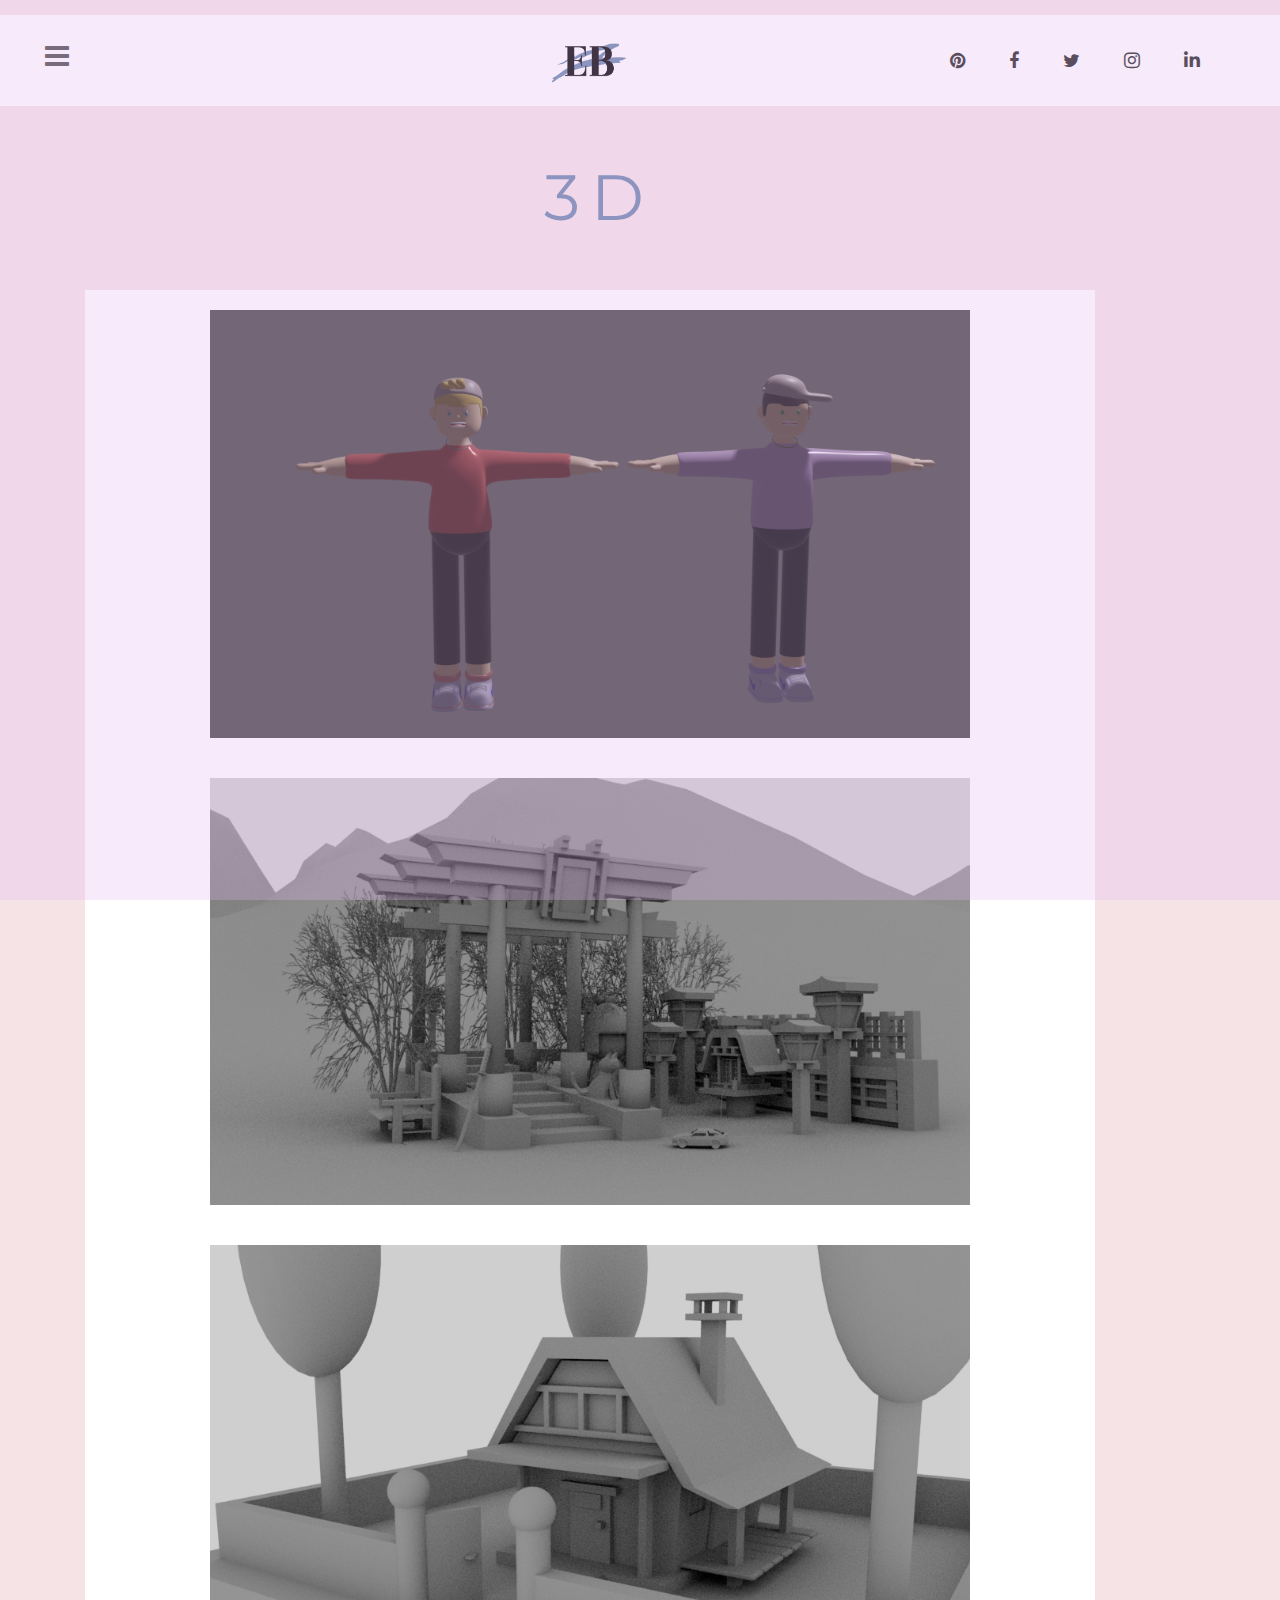
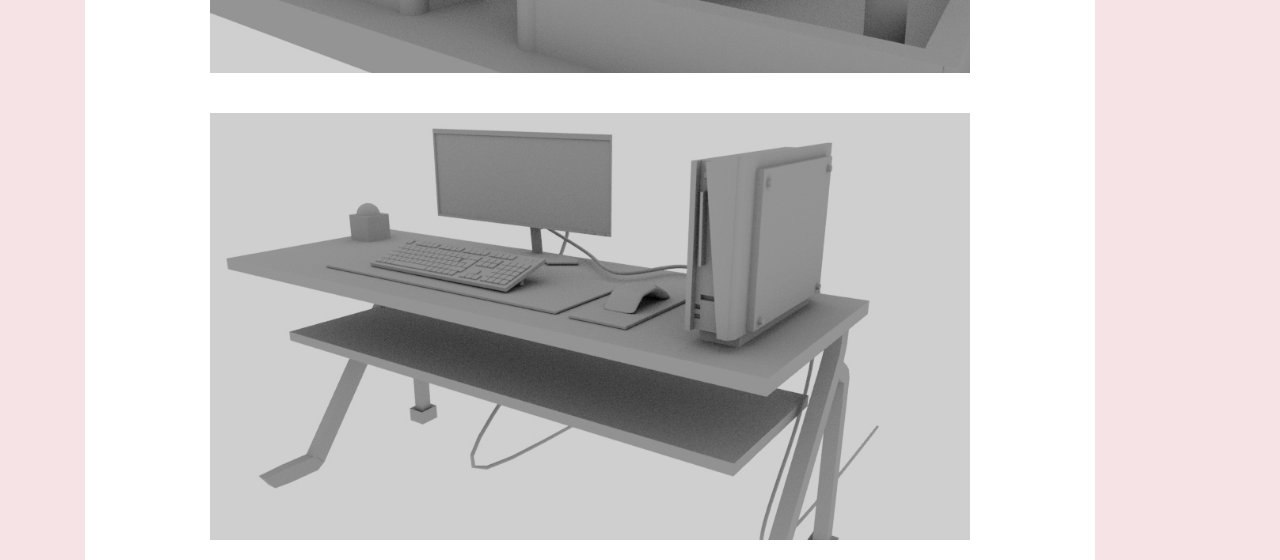
<file: 3D.html>
<!DOCTYPE html>
<html lang="zxx">
<head>
	<title>3D</title>
	<meta charset="UTF-8">
	<meta name="description" content="Elise Batoufflet Portfolio">
	<meta name="keywords" content="Portfolio">
	<meta name="viewport" content="width=device-width, initial-scale=1.0">
	
	<!-- Favicon -->
	<link href="img/logojpg.ico" rel="shortcut icon"/>

	<!-- Google font -->
	<link href="https://fonts.googleapis.com/css?family=Open+Sans:300,300i,400,400i,600,600i,700,700i&display=swap" rel="stylesheet">
	<link href="https://fonts.googleapis.com/css?family=Playfair+Display:400,900&display=swap" rel="stylesheet">
    <link rel="preconnect" href="https://fonts.googleapis.com">
    <link rel="preconnect" href="https://fonts.gstatic.com" crossorigin>
    <link href="https://fonts.googleapis.com/css2?family=Cookie&family=Montserrat:wght@300&family=Rozha+One&display=swap" rel="stylesheet">
	<link rel="stylesheet" href="https://cdnjs.cloudflare.com/ajax/libs/font-awesome/6.0.0/css/all.min.css" integrity="sha512-9usAa10IRO0HhonpyAIVpjrylPvoDwiPUiKdWk5t3PyolY1cOd4DSE0Ga+ri4AuTroPR5aQvXU9xC6qOPnzFeg==" crossorigin="anonymous" referrerpolicy="no-referrer" />
	<link rel="preconnect" href="https://fonts.googleapis.com">
	<link rel="preconnect" href="https://fonts.gstatic.com" crossorigin>
	<link href="https://fonts.googleapis.com/css2?family=Bellota:wght@300&family=Cookie&family=Epilogue:wght@300;400&family=Lancelot&family=Montserrat:wght@300&family=Quicksand:wght@300;400;500;600&family=Raleway:wght@100;200&family=Rozha+One&family=Tenor+Sans&display=swap" rel="stylesheet">
	<!-- Stylesheets -->
	<link rel="stylesheet" href="css/bootstrap.min.css"/>
	<link rel="stylesheet" href="css/font-awesome.min.css"/>
	<link rel="stylesheet" href="css/magnific-popup.css"/>
	<link rel="stylesheet" href="css/owl.carousel.min.css"/>

	<!-- Main Stylesheets -->
	<link rel="stylesheet" href="css/style.css"/>


	<!--[if lt IE 9]>
		<script src="https://oss.maxcdn.com/html5shiv/3.7.2/html5shiv.min.js"></script>
		<script src="https://oss.maxcdn.com/respond/1.4.2/respond.min.js"></script>
	<![endif]-->

</head>
<body>
	<!-- Page Preloder -->
	<div id="preloder">
		<div class="loader"></div>
	</div>

	<!-- Main section start -->
	<div class="main-site-warp">
		<div class="site-menu-warp">
			<div class="close-menu">x</div>
			<!-- Main menu -->
			<ul class="site-menu">
				<li><a href="index.html">Home</a></li>
				<li><a href="about.html">Qui suis-je?</a></li>
				<li><a href="contact.html">Contact</a></li>
                <li><a href="Photos.html">Photos</a></li>
                <li><a href="Homegraphisme.html">Graphisme</a></li>
                <li><a href="dessins.html">Dessins</a></li>
                <li><a href="sites.html">Sites web</a></li>
                <li><a href="3D.html">3D</a></li>
				<div class="menu-social">
					<a href="https://www.pinterest.com/Elxiseeee/"><i class="fa fa-pinterest"></i></a>
					<a href="https://m.facebook.com/elise.batoufflet.7"><i class="fa fa-facebook"></i></a>
					<a href=""><i class="fa fa-twitter"></i></a>
					<a href="https://www.instagram.com/elisearttt/?hl=fr-ca"><i class="fa-brands fa-instagram"></i></i></a>
					<a href="https://www.linkedin.com/in/elise-batoufflet-206323213/?originalSubdomain=fr"><i class="fa-brands fa-linkedin-in"></i></a>	
				</div>
				
			</ul>
			<div class="menu-social">
				
			</div>
		</div>
		<header class="header-section">
			<div class="nav-switch">
				<i class="fa fa-bars"></i>
			</div>
			<div class="header-social">
                <img src="img/ebleupng.png" id="logo">
				<a href="https://www.pinterest.com/Elxiseeee/"><i class="fa fa-pinterest"></i></a>
				<a href="https://m.facebook.com/elise.batoufflet.7"><i class="fa fa-facebook"></i></a>
				<a href=""><i class="fa fa-twitter"></i></a>
				<a href="https://www.instagram.com/elisearttt/?hl=fr-ca"><i class="fa-brands fa-instagram"></i></i></a>
				<a href="https://www.linkedin.com/in/elise-batoufflet-206323213/?originalSubdomain=fr"><i class="fa-brands fa-linkedin-in"></i></a>
			</div>
		</header>
		
				<div class="container">
                    <div class="header2">
                      <h1>3D</h1>
                      <i class="fa-solid fa-house"></i>
                    </div>
                    <div class="gallery">
                      <img src="img/3d/Batoufflet-Elise-Blender_personnages.png" alt="beach-bungalow-caribbean" class="images3d">
                      <img src="img/3d/japon.jpg" alt="action-beach-fun-leisure" class="images3d">
                      <img src="img/3d/maison.jpg" alt="sea-blue-endless-wild-nature" class="images3d">
                      <img src="img/3d/pc_maya.jpg" alt="beach-blue-motion-nature" class="images3d">
                   
                    </div>
                  </div>
				
			
			<!-- Page end -->
		</div>
		
	<!-- Main section end -->
	
	<!--====== Javascripts & Jquery ======-->
	<script src="js/jquery-3.2.1.min.js"></script>
	<script src="js/bootstrap.min.js"></script>
	<script src="js/owl.carousel.min.js"></script>
	<script src="js/jquery.nicescroll.min.js"></script>
	<script src="js/circle-progress.min.js"></script>
	<script src="js/jquery.magnific-popup.min.js"></script>
	<script src="js/main.js"></script>

	</body>
</html>
</file>
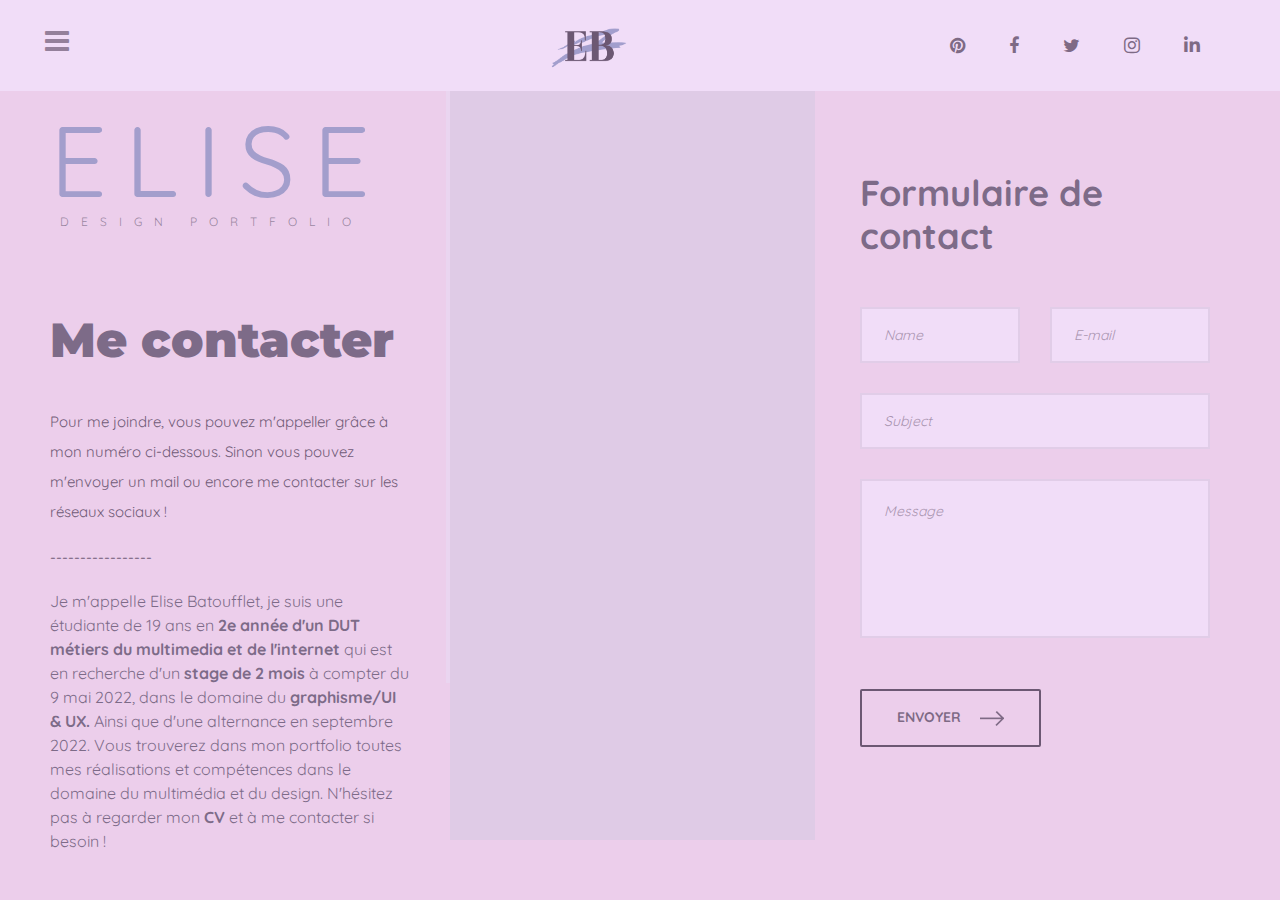
<file: contact.html>
<!DOCTYPE html>
<html lang="zxx">
<head>
	<title>Contact</title>
	<meta charset="UTF-8">
	<meta name="description" content="Elise Batoufflet Portfolio">
	<meta name="keywords" content="Portfolio">
	<meta name="viewport" content="width=device-width, initial-scale=1.0">
	
	<!-- Favicon -->
	<link href="img/logojpg.ico" rel="shortcut icon"/>

	<!-- Google font -->
	<link href="https://fonts.googleapis.com/css?family=Open+Sans:300,300i,400,400i,600,600i,700,700i&display=swap" rel="stylesheet">
	<link href="https://fonts.googleapis.com/css?family=Playfair+Display:400,900&display=swap" rel="stylesheet">
	<link rel="preconnect" href="https://fonts.gstatic.com" crossorigin>
    <link href="https://fonts.googleapis.com/css2?family=Cookie&family=Montserrat:wght@300&display=swap" rel="stylesheet">
	<link rel="preconnect" href="https://fonts.googleapis.com">
	<link rel="preconnect" href="https://fonts.gstatic.com" crossorigin>
	<link href="https://fonts.googleapis.com/css2?family=Cookie&family=Montserrat:wght@300&family=Rozha+One&display=swap" rel="stylesheet">
	<link rel="stylesheet" href="https://cdnjs.cloudflare.com/ajax/libs/font-awesome/6.0.0/css/all.min.css" integrity="sha512-9usAa10IRO0HhonpyAIVpjrylPvoDwiPUiKdWk5t3PyolY1cOd4DSE0Ga+ri4AuTroPR5aQvXU9xC6qOPnzFeg==" crossorigin="anonymous" referrerpolicy="no-referrer" />
	<link rel="preconnect" href="https://fonts.googleapis.com">
	<link rel="preconnect" href="https://fonts.gstatic.com" crossorigin>
	<link href="https://fonts.googleapis.com/css2?family=Bellota:wght@300&family=Cookie&family=Epilogue:wght@300;400&family=Lancelot&family=Montserrat:wght@300&family=Quicksand:wght@300;400;500;600&family=Raleway:wght@100;200&family=Rozha+One&family=Tenor+Sans&display=swap" rel="stylesheet">
	<!-- Stylesheets -->
	<link rel="stylesheet" href="css/bootstrap.min.css"/>
	<link rel="stylesheet" href="css/font-awesome.min.css"/>
	<link rel="stylesheet" href="css/magnific-popup.css"/>
	<link rel="stylesheet" href="css/owl.carousel.min.css"/>

	<!-- Main Stylesheets -->
	<link rel="stylesheet" href="css/style.css"/>


	<!--[if lt IE 9]>
		<script src="https://oss.maxcdn.com/html5shiv/3.7.2/html5shiv.min.js"></script>
		<script src="https://oss.maxcdn.com/respond/1.4.2/respond.min.js"></script>
	<![endif]-->

</head>
<body>
	<!-- Page Preloder -->
	<div id="preloder">
		<div class="loader"></div>
	</div>

	<!-- Main section start -->
	<div class="main-site-warp">
		<div class="site-menu-warp">
			<div class="close-menu">x</div>
			<!-- Main menu -->
			<ul class="site-menu">
				<li><a href="index.html" class="active">Home</a></li>
				<li><a href="about.html">Qui suis-je?</a></li>
				<li><a href="contact.html">Contact</a></li>
				<li><a href="Photos.html">Photos</a></li>
                <li><a href="Homegraphisme.html">Graphisme</a></li>
                <li><a href="dessins.html">Dessins</a></li>
                <li><a href="sites.html">Sites web</a></li>
                <li><a href="3D.html">3D</a></li>
				<div class="menu-social">
					<a href="https://www.pinterest.com/Elxiseeee/"><i class="fa fa-pinterest"></i></a>
					<a href="https://m.facebook.com/elise.batoufflet.7"><i class="fa fa-facebook"></i></a>
					<a href=""><i class="fa fa-twitter"></i></a>
					<a href="https://www.instagram.com/elisearttt/?hl=fr-ca"><i class="fa-brands fa-instagram"></i></i></a>
					<a href="https://www.linkedin.com/in/elise-batoufflet-206323213/?originalSubdomain=fr"><i class="fa-brands fa-linkedin-in"></i></a>	
				</div>
			</ul>
			<div class="menu-social">
				
			</div>
		</div>
		<header class="header-section">
			<div class="nav-switch">
				<i class="fa fa-bars"></i>
			</div>
			<div class="header-social">
				<img src="img/ebleupng.png" id="logo">
				<a href="https://www.pinterest.com/Elxiseeee/"><i class="fa fa-pinterest"></i></a>
				<a href="https://m.facebook.com/elise.batoufflet.7"><i class="fa fa-facebook"></i></a>
				<a href=""><i class="fa fa-twitter"></i></a>
				<a href="https://www.instagram.com/elisearttt/?hl=fr-ca"><i class="fa-brands fa-instagram"></i></i></a>
				<a href="https://www.linkedin.com/in/elise-batoufflet-206323213/?originalSubdomain=fr"><i class="fa-brands fa-linkedin-in"></i></a>
			</div>
		</header>
		<div class="site-content-warp">
			<!-- Left Side section -->
			<div class="main-sidebar">
				<div class="mb-warp">
					<a href="index.html" class="site-logo">
						<h2>Elise</h2>
						<p>design portfolio</p>
					</a>
					<div class="about-info">
						<h2>Me contacter</h2>
						<p>Pour me joindre, vous pouvez m'appeller grâce à mon numéro ci-dessous. Sinon vous pouvez m'envoyer un mail ou encore me contacter sur les réseaux sociaux !<p>
							<p>-----------------</p>
						</p>Je m'appelle Elise Batoufflet, je suis une étudiante de 19 ans en <b>2e année d'un DUT métiers du multimedia et de l'internet </b> qui est en recherche d'un <b>stage de 2 mois </b>à compter du 9 mai 2022, dans le domaine du <b>graphisme/UI & UX.</b>
							Ainsi que d'une alternance en septembre 2022.
							Vous trouverez dans mon portfolio toutes mes réalisations et compétences dans le domaine du multimédia et du design.
							N'hésitez pas à regarder mon <b>CV </b>et à me contacter si besoin !</p>
					</div>
					<ul class="contact-info">
						<li>île de France, 91 ,FR</li>
						<li>+33 658962786</li>
						<li><a href="mailto:elise.batoufflet@gmail.com">elise.batoufflet@gmail.com</a></li>
					</ul>
					<a href="img/Elise_Batoufflet_EB_CV.pdf" download>Voir mon CV <img src="img/arrow-righ-3.png" alt=""></a>
				</div>
			</div>
			<!-- Left Side section end -->
			<!-- Page start -->
			<div class="page-section contact-page">
				<div class="contact-section">
					<div class="row">
						<div class="col-xl-6">
							<div class="map"><iframe src="https://www.google.com/maps/embed?pb=!1m18!1m12!1m3!1d42191.64252420359!2d2.095397494745807!3d48.62940959188577!2m3!1f0!2f0!3f0!3m2!1i1024!2i768!4f13.1!3m3!1m2!1s0x47e5d4634d9f5ae7%3A0x40b82c3688b4910!2s91640%20Briis-sous-Forges%2C%20France!5e0!3m2!1sfr!2sca!4v1646790104892!5m2!1sfr!2sca" width="600" height="450" style="border:0;" allowfullscreen="" loading="lazy"></iframe></div>
						</div>
						<div class="col-xl-6">
							<div class="contact-text-warp">
								<div class="contact-text">
									<h2>Formulaire de contact</h2>
									<p></p>
								</div>
								<form class="contact-form">
									<div class="row">
										<div class="col-lg-6">
											<input type="text" placeholder="Name">
										</div>
										<div class="col-lg-6">
											<input type="text" placeholder="E-mail">
										</div>
										<div class="col-lg-12">
											<input type="text" placeholder="Subject">
											<textarea placeholder="Message"></textarea>
											<button class="site-btn">Envoyer <img src="img/arrow-righ-3.png" alt=""></button>
										</div>
									</div>
								</form>
							</div>
						</div>
					</div>
				</div>
			</div>
			<!-- Page end -->
		</div>
		
	</div>
	<!-- Main section end -->
	
	<!--====== Javascripts & Jquery ======-->
	<script src="js/jquery-3.2.1.min.js"></script>
	<script src="js/bootstrap.min.js"></script>
	<script src="js/owl.carousel.min.js"></script>
	<script src="js/jquery.nicescroll.min.js"></script>
	<script src="js/circle-progress.min.js"></script>
	<script src="js/jquery.magnific-popup.min.js"></script>
	<script src="js/main.js"></script>

	</body>
</html>
</file>
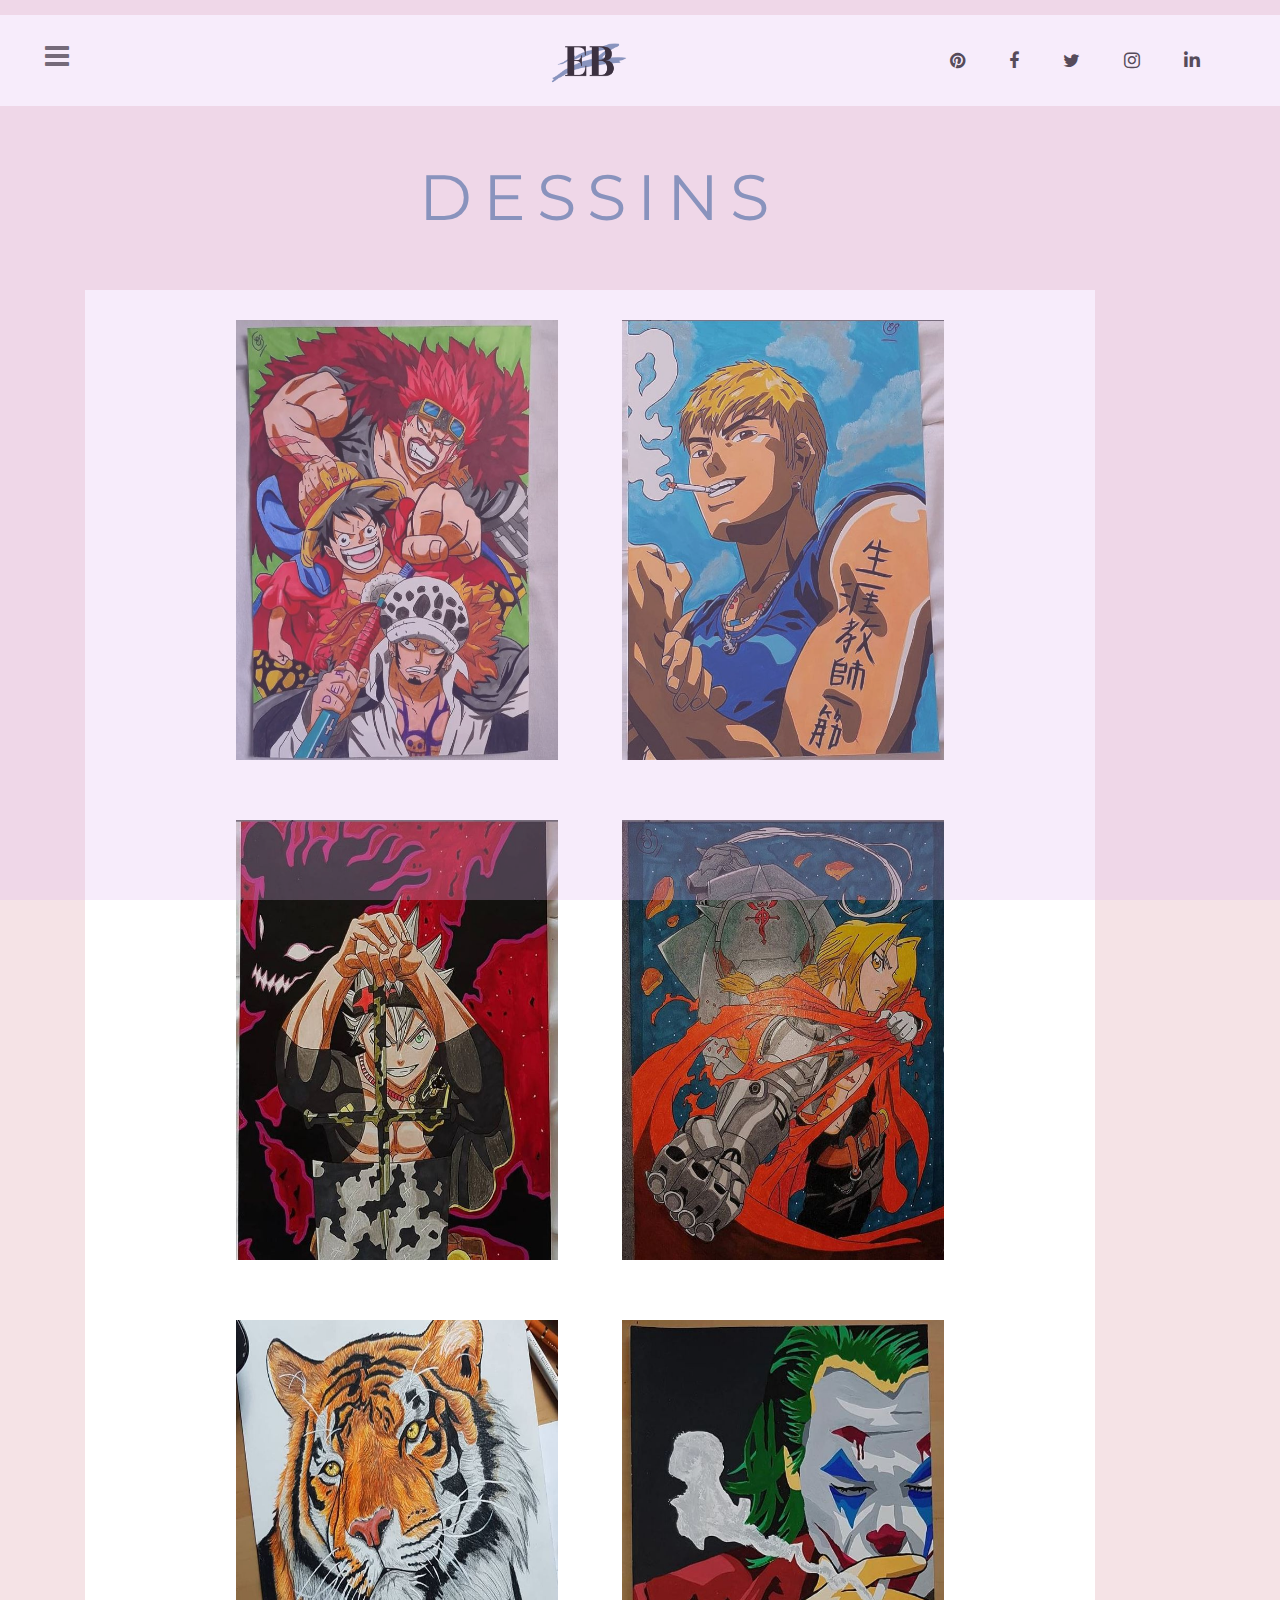
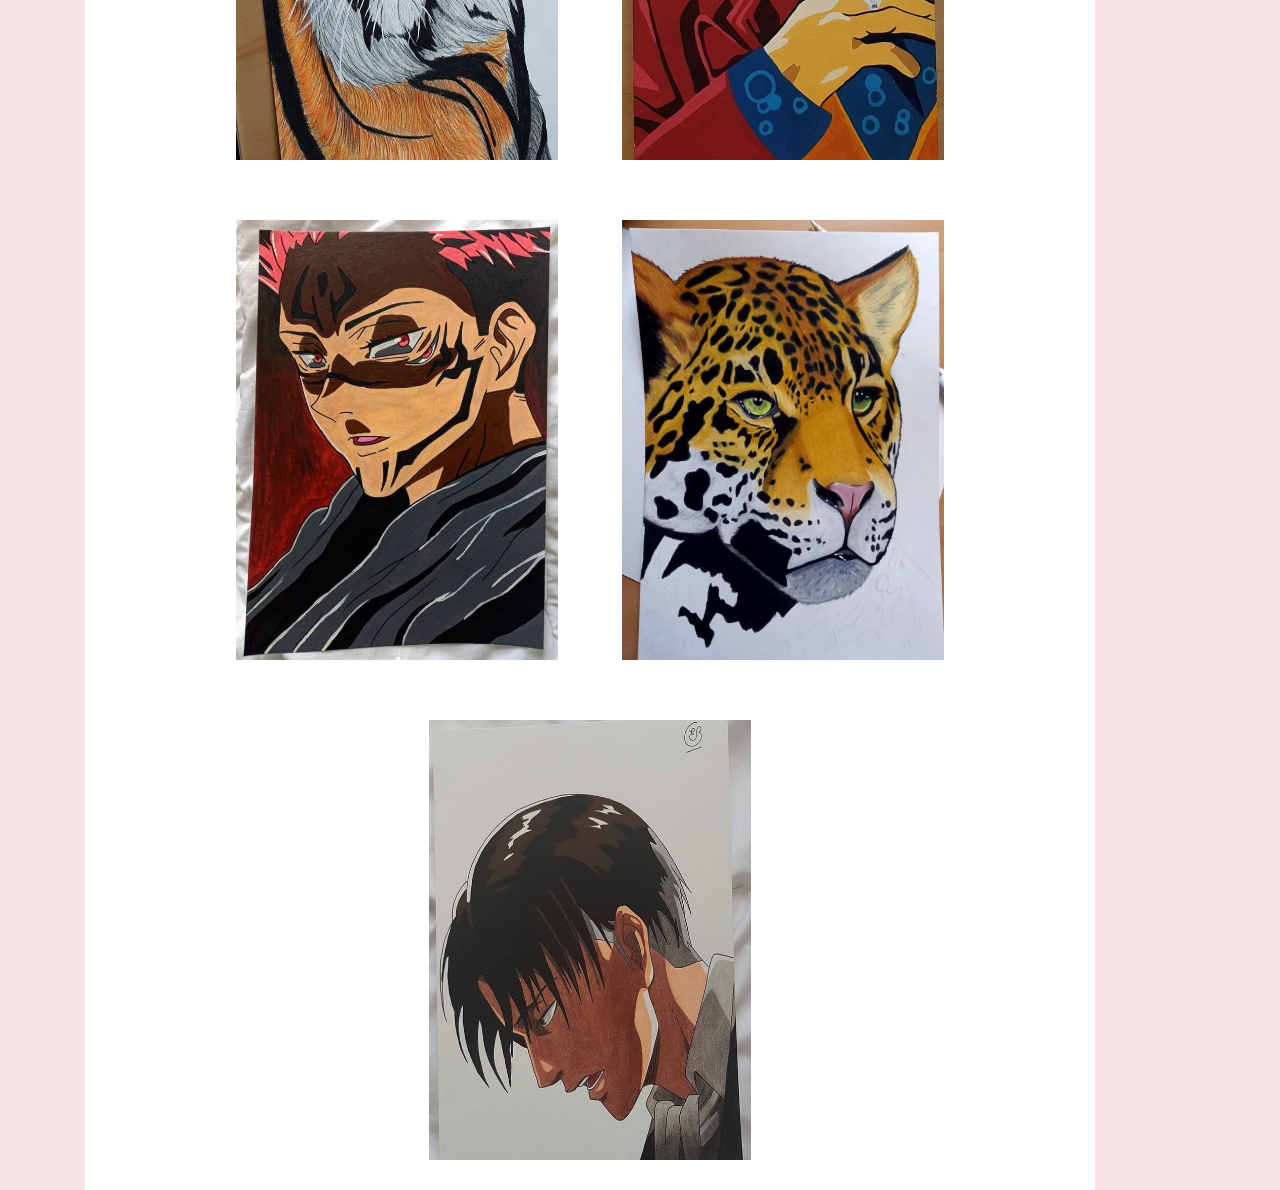
<file: dessins.html>
<!DOCTYPE html>
<html lang="zxx">
<head>
	<title>Mes dessins</title>
	<meta charset="UTF-8">
	<meta name="description" content="Elise Batoufflet Portfolio">
	<meta name="keywords" content="Portfolio">
	<meta name="viewport" content="width=device-width, initial-scale=1.0">
	
	<!-- Favicon -->
	<link href="img/logojpg.ico" rel="shortcut icon"/>

	<!-- Google font -->
	<link href="https://fonts.googleapis.com/css?family=Open+Sans:300,300i,400,400i,600,600i,700,700i&display=swap" rel="stylesheet">
	<link href="https://fonts.googleapis.com/css?family=Playfair+Display:400,900&display=swap" rel="stylesheet">
    <link rel="preconnect" href="https://fonts.googleapis.com">
    <link rel="preconnect" href="https://fonts.gstatic.com" crossorigin>
    <link href="https://fonts.googleapis.com/css2?family=Cookie&display=swap" rel="stylesheet">
    <link rel="preconnect" href="https://fonts.googleapis.com">
    <link rel="preconnect" href="https://fonts.gstatic.com" crossorigin>
    <link href="https://fonts.googleapis.com/css2?family=Cookie&family=Montserrat:wght@300&family=Rozha+One&display=swap" rel="stylesheet">
	<link rel="stylesheet" href="https://cdnjs.cloudflare.com/ajax/libs/font-awesome/6.0.0/css/all.min.css" integrity="sha512-9usAa10IRO0HhonpyAIVpjrylPvoDwiPUiKdWk5t3PyolY1cOd4DSE0Ga+ri4AuTroPR5aQvXU9xC6qOPnzFeg==" crossorigin="anonymous" referrerpolicy="no-referrer" />
	<link rel="preconnect" href="https://fonts.googleapis.com">
	<link rel="preconnect" href="https://fonts.gstatic.com" crossorigin>
	<link href="https://fonts.googleapis.com/css2?family=Bellota:wght@300&family=Cookie&family=Epilogue:wght@300;400&family=Lancelot&family=Montserrat:wght@300&family=Quicksand:wght@300;400;500;600&family=Raleway:wght@100;200&family=Rozha+One&family=Tenor+Sans&display=swap" rel="stylesheet">
	<!-- Stylesheets -->
	<link rel="stylesheet" href="css/bootstrap.min.css"/>
	<link rel="stylesheet" href="css/font-awesome.min.css"/>
	<link rel="stylesheet" href="css/magnific-popup.css"/>
	<link rel="stylesheet" href="css/owl.carousel.min.css"/>

	<!-- Main Stylesheets -->
	<link rel="stylesheet" href="css/style.css"/>


	<!--[if lt IE 9]>
		<script src="https://oss.maxcdn.com/html5shiv/3.7.2/html5shiv.min.js"></script>
		<script src="https://oss.maxcdn.com/respond/1.4.2/respond.min.js"></script>
	<![endif]-->

</head>
<body>
	<!-- Page Preloder -->
	<div id="preloder">
		<div class="loader"></div>
	</div>

	<!-- Main section start -->
	<div class="main-site-warp">
		<div class="site-menu-warp">
			<div class="close-menu">x</div>
			<!-- Main menu -->
			<ul class="site-menu">
				<li><a href="index.html">Home</a></li>
				<li><a href="about.html">Qui suis-je?</a></li>
				<li><a href="contact.html">Contact</a></li>
                <li><a href="Photos.html">Photos</a></li>
                <li><a href="Homegraphisme.html">Graphisme</a></li>
                <li><a href="dessins.html">Dessins</a></li>
                <li><a href="sites.html">Sites web</a></li>
                <li><a href="3D.html">3D</a></li>
				<div class="menu-social">
					<a href="https://www.pinterest.com/Elxiseeee/"><i class="fa fa-pinterest"></i></a>
					<a href="https://m.facebook.com/elise.batoufflet.7"><i class="fa fa-facebook"></i></a>
					<a href=""><i class="fa fa-twitter"></i></a>
					<a href="https://www.instagram.com/elisearttt/?hl=fr-ca"><i class="fa-brands fa-instagram"></i></i></a>
					<a href="https://www.linkedin.com/in/elise-batoufflet-206323213/?originalSubdomain=fr"><i class="fa-brands fa-linkedin-in"></i></a>	
				</div>
				
			</ul>
			<div class="menu-social">
				
			</div>
		</div>
		<header class="header-section">
			<div class="nav-switch">
				<i class="fa fa-bars"></i>
			</div>
			<div class="header-social">
                <img src="img/ebleupng.png" id="logo">
				<a href="https://www.pinterest.com/Elxiseeee/"><i class="fa fa-pinterest"></i></a>
				<a href="https://m.facebook.com/elise.batoufflet.7"><i class="fa fa-facebook"></i></a>
				<a href=""><i class="fa fa-twitter"></i></a>
				<a href="https://www.instagram.com/elisearttt/?hl=fr-ca"><i class="fa-brands fa-instagram"></i></i></a>
				<a href="https://www.linkedin.com/in/elise-batoufflet-206323213/?originalSubdomain=fr"><i class="fa-brands fa-linkedin-in"></i></a>
			</div>
		</header>
		
				<div class="container">
                    <div class="header2">
                      <h1 id="h1d">Dessins</h1>
                      <i class="fa-solid fa-house"></i>
                    </div>
                    <div class="gallery">
                      <img src="img/dessins/1.JPG" alt="beach-bungalow-caribbean" class="images">
                      <img src="img/dessins/10.JPG" alt="beach-water-steps-sand" class="images">
                      <img src="img/dessins/11.JPG" alt="action-beach-fun-leisure" class="images">
                      <img src="img/dessins/14.JPG" alt="sea-blue-endless-wild-nature" class="images">
                      <img src="img/dessins/15.JPG" alt="beach-blue-motion-nature" class="images">
                      <img src="img/dessins/18.JPG" alt="dock-on-body-of-water" class="images">
                      <img src="img/dessins/2.JPG" alt="rock-formation-on-sea-during-dawn" class="images">
                      <img src="img/dessins/20.JPG" alt="water-sea-sunset-nature" class="images">
                      <img src="img/dessins/8.JPG" alt="light-sea-dawn-landscape" class="images">
                   
                    </div>
                  </div>
                  
                </div>
                
				
			
			<!-- Page end -->
		</div>
		
	<!-- Main section end -->
	
	<!--====== Javascripts & Jquery ======-->
	<script src="js/jquery-3.2.1.min.js"></script>
	<script src="js/bootstrap.min.js"></script>
	<script src="js/owl.carousel.min.js"></script>
	<script src="js/jquery.nicescroll.min.js"></script>
	<script src="js/circle-progress.min.js"></script>
	<script src="js/jquery.magnific-popup.min.js"></script>
	<script src="js/main.js"></script>

	</body>
</html>
</file>
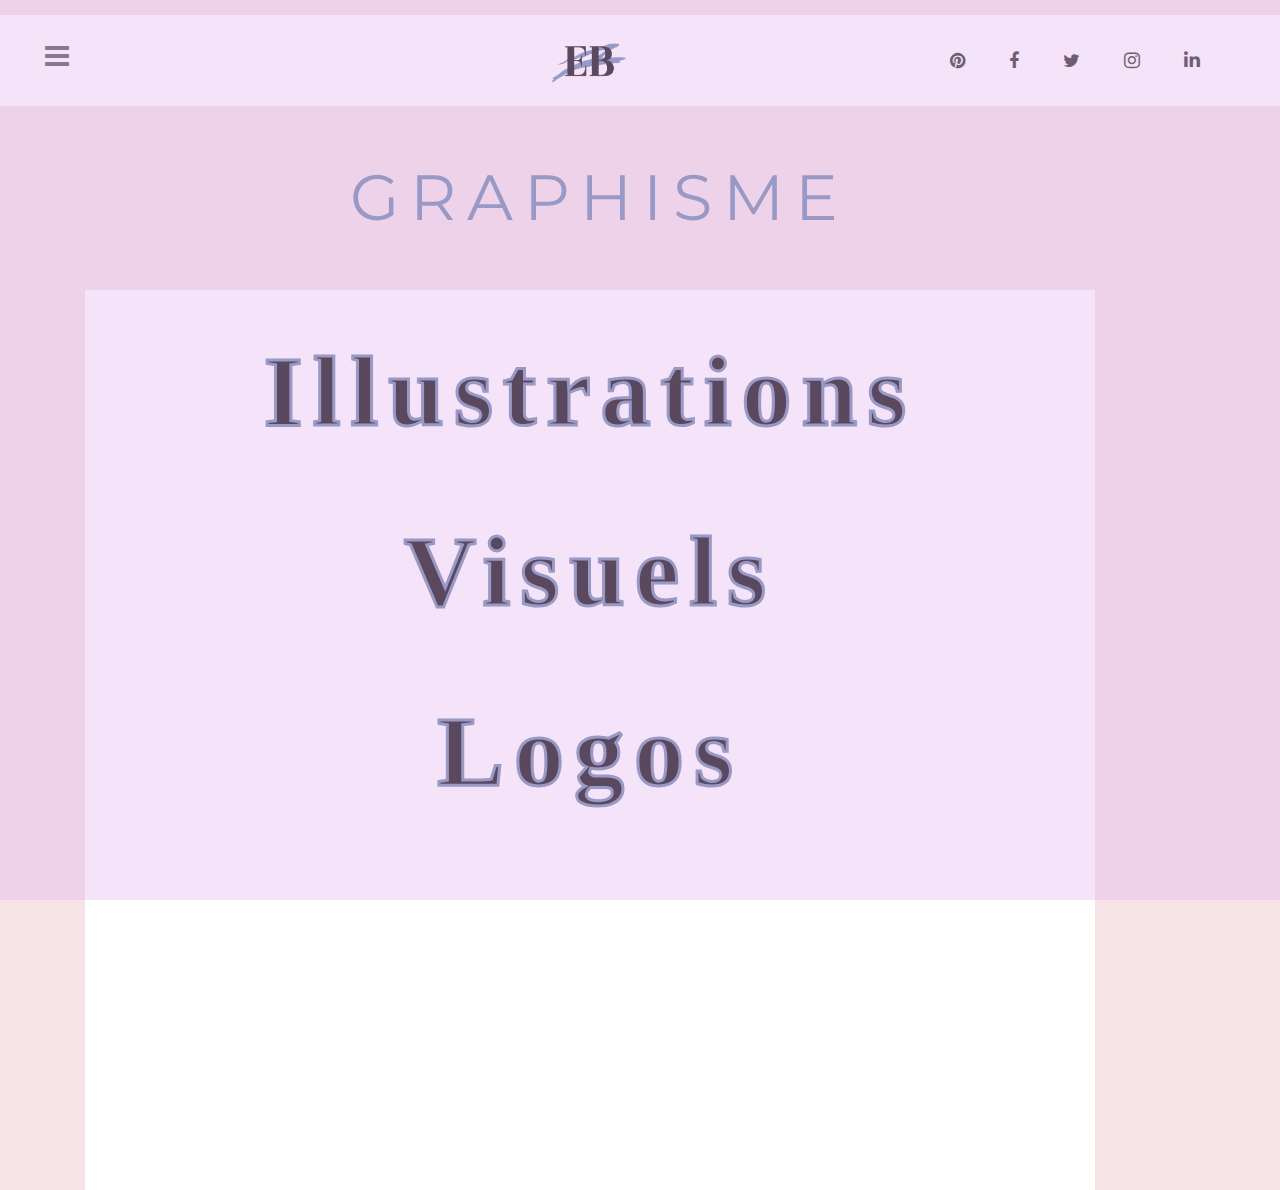
<file: Homegraphisme.html>
<!DOCTYPE html>
<html lang="zxx">
<head>
	<title>Graphisme</title>
	<meta charset="UTF-8">
	<meta name="description" content="Elise Batoufflet Portfolio">
	<meta name="keywords" content="Portfolio">
	<meta name="viewport" content="width=device-width, initial-scale=1.0">
	
	<!-- Favicon -->
	<link href="img/logojpg.ico" rel="shortcut icon"/>

	<!-- Google font -->
	<link href="https://fonts.googleapis.com/css?family=Open+Sans:300,300i,400,400i,600,600i,700,700i&display=swap" rel="stylesheet">
	<link href="https://fonts.googleapis.com/css?family=Playfair+Display:400,900&display=swap" rel="stylesheet">
    <link rel="preconnect" href="https://fonts.googleapis.com">
	<link rel="stylesheet" href="https://cdnjs.cloudflare.com/ajax/libs/font-awesome/6.0.0/css/all.min.css" integrity="sha512-9usAa10IRO0HhonpyAIVpjrylPvoDwiPUiKdWk5t3PyolY1cOd4DSE0Ga+ri4AuTroPR5aQvXU9xC6qOPnzFeg==" crossorigin="anonymous" referrerpolicy="no-referrer" />
	<link rel="preconnect" href="https://fonts.googleapis.com">
	<link rel="preconnect" href="https://fonts.gstatic.com" crossorigin>
	<link href="https://fonts.googleapis.com/css2?family=Bellota:wght@300&family=Cookie&family=Epilogue:wght@300;400&family=Lancelot&family=Montserrat:wght@300&family=Quicksand:wght@300;400;500;600&family=Raleway:wght@100;200&family=Rozha+One&family=Tenor+Sans&display=swap" rel="stylesheet">

	<!-- Stylesheets -->
	<link rel="stylesheet" href="css/bootstrap.min.css"/>
	<link rel="stylesheet" href="css/font-awesome.min.css"/>
	<link rel="stylesheet" href="css/magnific-popup.css"/>
	<link rel="stylesheet" href="css/owl.carousel.min.css"/>

	<!-- Main Stylesheets -->
	<link rel="stylesheet" href="css/style.css"/>


	<!--[if lt IE 9]>
		<script src="https://oss.maxcdn.com/html5shiv/3.7.2/html5shiv.min.js"></script>
		<script src="https://oss.maxcdn.com/respond/1.4.2/respond.min.js"></script>
	<![endif]-->

</head>
<body>
	<!-- Page Preloder -->
	<div id="preloder">
		<div class="loader"></div>
	</div>

	<!-- Main section start -->
	<div class="main-site-warp">
		<div class="site-menu-warp">
			<div class="close-menu">x</div>
			<!-- Main menu -->
			<ul class="site-menu">
				<li><a href="index.html">Home</a></li>
				<li><a href="about.html">Qui suis-je?</a></li>
				<li><a href="contact.html">Contact</a></li>
                <li><a href="Photos.html">Photos</a></li>
                <li><a href="Homegraphisme.html">Graphisme</a></li>
                <li><a href="dessins.html">Dessins</a></li>
                <li><a href="sites.html">Sites web</a></li>
                <li><a href="3D.html">3D</a></li>
				<div class="menu-social">
					<a href="https://www.pinterest.com/Elxiseeee/"><i class="fa fa-pinterest"></i></a>
					<a href="https://m.facebook.com/elise.batoufflet.7"><i class="fa fa-facebook"></i></a>
					<a href=""><i class="fa fa-twitter"></i></a>
					<a href="https://www.instagram.com/elisearttt/?hl=fr-ca"><i class="fa-brands fa-instagram"></i></i></a>
					<a href="https://www.linkedin.com/in/elise-batoufflet-206323213/?originalSubdomain=fr"><i class="fa-brands fa-linkedin-in"></i></a>	
				</div>
				
			</ul>
			<div class="menu-social">
				
			</div>
		</div>
		<header class="header-section">
			<div class="nav-switch">
				<i class="fa fa-bars"></i>
			</div>
			<div class="header-social">
                <img src="img/ebleupng.png" id="logo">
				<a href="https://www.pinterest.com/Elxiseeee/"><i class="fa fa-pinterest"></i></a>
				<a href="https://m.facebook.com/elise.batoufflet.7"><i class="fa fa-facebook"></i></a>
				<a href=""><i class="fa fa-twitter"></i></a>
				<a href="https://www.instagram.com/elisearttt/?hl=fr-ca"><i class="fa-brands fa-instagram"></i></i></a>
				<a href="https://www.linkedin.com/in/elise-batoufflet-206323213/?originalSubdomain=fr"><i class="fa-brands fa-linkedin-in"></i></a>
			</div>
		</header>
		
				<div class="container">
                    <div class="header2">
                      <h1>Graphisme</h1>
                      
                      <i class="fa-solid fa-house"></i>
                    </div>
                    <div class="gallery">
                        
						
                            <div class="patterns">
                            <svg width="100%" height="100%">
                              <defs>
                                <pattern id="polka-dots" x="0" y="0"                    width="100" height="100"
                                         patternUnits="userSpaceOnUse">
                                  
                                </pattern>  
                                
                                
                              </defs>
                                        
                              <rect x="0" y="0" width="100%" height="100%" fill="url(#polka-dots)"> </rect>
                               
                              
                             
                           <text x="50%" y="15%"  text-anchor="middle">
                            <a href="illustrations.html">
                             Illustrations
                             </a>
                           </text>
                           <text x="50%" y="35%"  text-anchor="middle">
                            <a href="visuels.html">
                             Visuels
                             </a>
                           </text>
                           <text x="50%" y="55%"  text-anchor="middle">
                            <a href="logos.html">
                             Logos
                             </a>
                           </text>
                           </svg>
                          </div>
                           
                          
                
				
			
			<!-- Page end -->
		</div>
		
	<!-- Main section end -->
	
	<!--====== Javascripts & Jquery ======-->
	<script src="js/jquery-3.2.1.min.js"></script>
	<script src="js/bootstrap.min.js"></script>
	<script src="js/owl.carousel.min.js"></script>
	<script src="js/jquery.nicescroll.min.js"></script>
	<script src="js/circle-progress.min.js"></script>
	<script src="js/jquery.magnific-popup.min.js"></script>
	<script src="js/main.js"></script>

	</body>
</html>
</file>
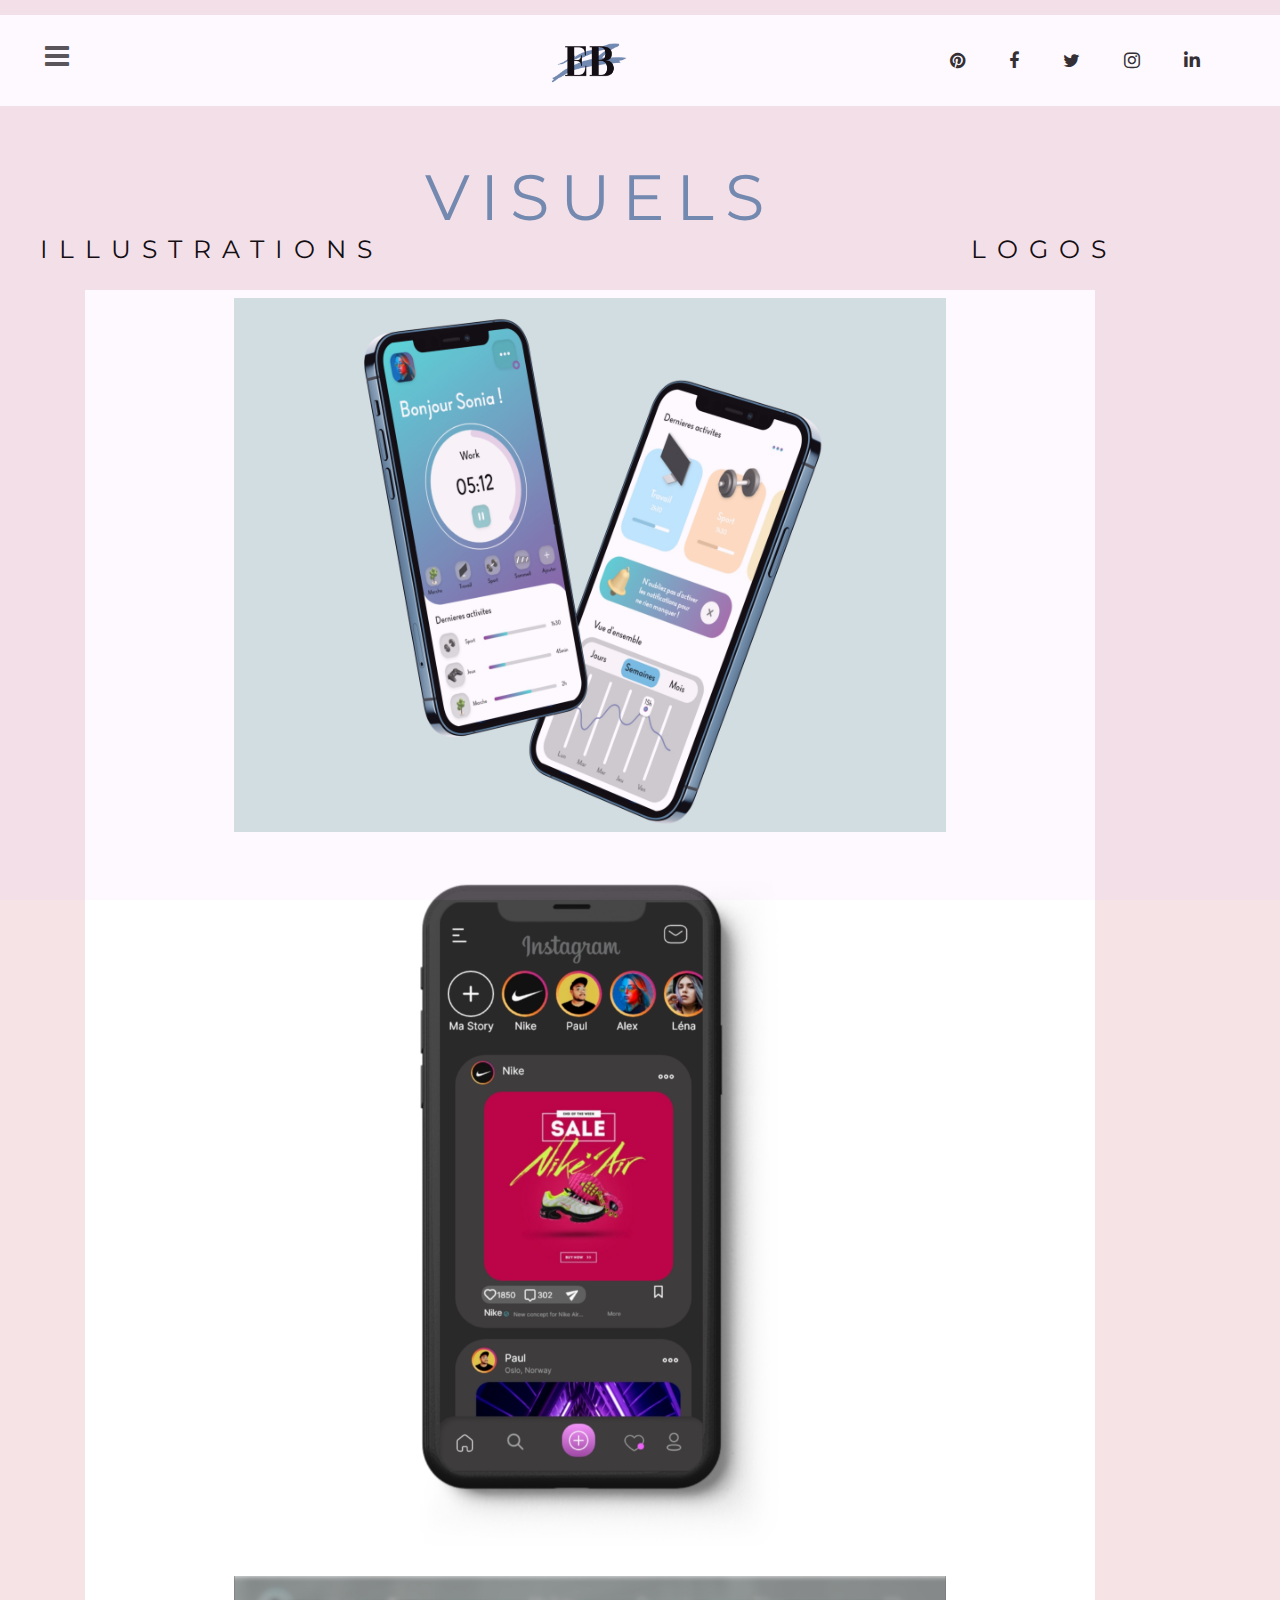
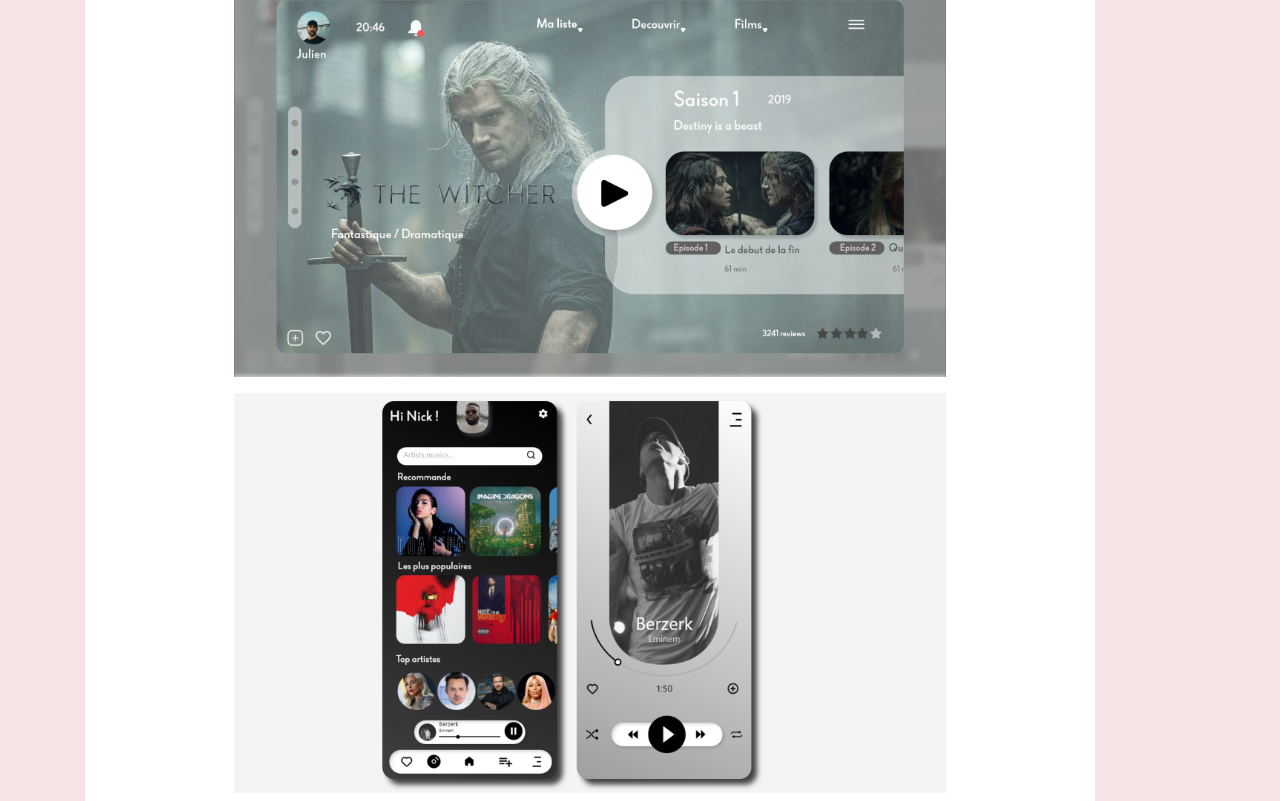
<file: visuels.html>
<!DOCTYPE html>
<html lang="zxx">
<head>
	<title>Visuels</title>
	<meta charset="UTF-8">
	<meta name="description" content="Elise Batoufflet Portfolio">
	<meta name="keywords" content="Portfolio">
	<meta name="viewport" content="width=device-width, initial-scale=1.0">
	
	<!-- Favicon -->
	<link href="img/logojpg.ico" rel="shortcut icon"/>

	<!-- Google font -->
	<link href="https://fonts.googleapis.com/css?family=Open+Sans:300,300i,400,400i,600,600i,700,700i&display=swap" rel="stylesheet">
	<link href="https://fonts.googleapis.com/css?family=Playfair+Display:400,900&display=swap" rel="stylesheet">
    <link rel="preconnect" href="https://fonts.googleapis.com">
	<link rel="stylesheet" href="https://cdnjs.cloudflare.com/ajax/libs/font-awesome/6.0.0/css/all.min.css" integrity="sha512-9usAa10IRO0HhonpyAIVpjrylPvoDwiPUiKdWk5t3PyolY1cOd4DSE0Ga+ri4AuTroPR5aQvXU9xC6qOPnzFeg==" crossorigin="anonymous" referrerpolicy="no-referrer" />
	<link rel="preconnect" href="https://fonts.googleapis.com">
	<link rel="preconnect" href="https://fonts.gstatic.com" crossorigin>
	<link href="https://fonts.googleapis.com/css2?family=Bellota:wght@300&family=Cookie&family=Epilogue:wght@300;400&family=Lancelot&family=Montserrat:wght@300&family=Quicksand:wght@300;400;500;600&family=Raleway:wght@100;200&family=Rozha+One&family=Tenor+Sans&display=swap" rel="stylesheet">

	<!-- Stylesheets -->
	<link rel="stylesheet" href="css/bootstrap.min.css"/>
	<link rel="stylesheet" href="css/font-awesome.min.css"/>
	<link rel="stylesheet" href="css/magnific-popup.css"/>
	<link rel="stylesheet" href="css/owl.carousel.min.css"/>

	<!-- Main Stylesheets -->
	<link rel="stylesheet" href="css/style.css"/>


	<!--[if lt IE 9]>
		<script src="https://oss.maxcdn.com/html5shiv/3.7.2/html5shiv.min.js"></script>
		<script src="https://oss.maxcdn.com/respond/1.4.2/respond.min.js"></script>
	<![endif]-->

</head>
<body>
	<!-- Page Preloder -->
	<div id="preloder">
		<div class="loader"></div>
	</div>

	<!-- Main section start -->
	<div class="main-site-warp">
		<div class="site-menu-warp">
			<div class="close-menu">x</div>
			<!-- Main menu -->
			<ul class="site-menu">
				<li><a href="index.html">Home</a></li>
				<li><a href="about.html">Qui suis-je?</a></li>
				<li><a href="contact.html">Contact</a></li>
                <li><a href="Photos.html">Photos</a></li>
                <li><a href="Homegraphisme.html">Graphisme</a></li>
                <li><a href="dessins.html">Dessins</a></li>
                <li><a href="sites.html">Sites web</a></li>
                <li><a href="3D.html">3D</a></li>
				<div class="menu-social">
					<a href="https://www.pinterest.com/Elxiseeee/"><i class="fa fa-pinterest"></i></a>
					<a href="https://m.facebook.com/elise.batoufflet.7"><i class="fa fa-facebook"></i></a>
					<a href=""><i class="fa fa-twitter"></i></a>
					<a href="https://www.instagram.com/elisearttt/?hl=fr-ca"><i class="fa-brands fa-instagram"></i></i></a>
					<a href="https://www.linkedin.com/in/elise-batoufflet-206323213/?originalSubdomain=fr"><i class="fa-brands fa-linkedin-in"></i></a>	
				</div>
				
			</ul>
			<div class="menu-social">
				
			</div>
		</div>
		<header class="header-section">
			<div class="nav-switch">
				<i class="fa fa-bars"></i>
			</div>
			<div class="header-social">
                <img src="img/ebleupng.png" id="logo">
				<a href="https://www.pinterest.com/Elxiseeee/"><i class="fa fa-pinterest"></i></a>
				<a href="https://m.facebook.com/elise.batoufflet.7"><i class="fa fa-facebook"></i></a>
				<a href=""><i class="fa fa-twitter"></i></a>
				<a href="https://www.instagram.com/elisearttt/?hl=fr-ca"><i class="fa-brands fa-instagram"></i></i></a>
				<a href="https://www.linkedin.com/in/elise-batoufflet-206323213/?originalSubdomain=fr"><i class="fa-brands fa-linkedin-in"></i></a>
			</div>
		</header>
		
				<div class="container">
                    <div class="header2">
                      <h1>Visuels</h1>
                      <a href="illustrations.html">
                      <h1 id="ssh1">Illustrations</h1>
                        </a>
                        <a href="logos.html">
					  <h1 id="ssh2">Logos</h1>
                        </a>
                      
                      <i class="fa-solid fa-house"></i>
                    </div>
                    <div class="gallery">
                        
						<a href="sites.html">
                        <img src="img/Graphisme/activite.jpeg" alt="beach-bungalow-caribbean" class="imagesg">
						</a>
                        <img src="img/Graphisme/insta3.png" alt="beach-bungalow-caribbean" class="imagesg">
                        <img src="img/Graphisme/film22.jpg" alt="beach-bungalow-caribbean" class="imagesg">
                        <img src="img/Graphisme/musicc.png" alt="beach-bungalow-caribbean" class="imagesg">
                        
                     
                   
                    </div>
                  </div>
				
			
			<!-- Page end -->
		</div>
		
	<!-- Main section end -->
	
	<!--====== Javascripts & Jquery ======-->
	<script src="js/jquery-3.2.1.min.js"></script>
	<script src="js/bootstrap.min.js"></script>
	<script src="js/owl.carousel.min.js"></script>
	<script src="js/jquery.nicescroll.min.js"></script>
	<script src="js/circle-progress.min.js"></script>
	<script src="js/jquery.magnific-popup.min.js"></script>
	<script src="js/main.js"></script>

	</body>
</html>
</file>
<file: css/style.css>
html,
body {
	height: 100%;
	font-family: 'Quicksand', cursive;
	-webkit-font-smoothing: antialiased;
	font-smoothing: antialiased;
	background-color: #F5E3E6;
	
}

h1,
h2,
h3,
h4,
h5,
h6 {
	margin: 0;
	
	font-weight: 700;
}
#elise{
	font-family: 'Montserrat', Thin;
	font-weight: 100;
}

h1 {
	font-size: 70px;
}

h2 {
	font-size: 36px;
}
.mb-warp::before {  
	transform: scaleX(0);
	transform-origin: bottom right;
	height: 970px;
  }
  
  .mb-warp:hover::before {
	transform: scaleX(1);
	transform-origin: bottom left;
  }
  
  .mb-warp::before {
	content: " ";
	display: block;
	position: absolute;
	top: 0; right: 0; bottom: 0; left: 0;
	inset: 0 0 0 0;
	z-index: -1;
	transition: transform .3s ease;
  }

h3 {
	font-size: 30px;
}

h4 {
	font-size: 24px;
}

h5 {
	font-family: 'Montserrat', sans-serif;
	font-size: 18px;
	margin-left: 6px;
}

h6 {
	font-size: 16px;
}

p {
	font-size: 15px;
	color: black;
	line-height: 2;
	font-family: 'Quicksand', cursive;
	
}

img {
	max-width: 100%;
}

input:focus,
select:focus,
button:focus,
textarea:focus {
	outline: none;
}

a:hover,
a:focus {
	text-decoration: none;
	outline: none;
}

ul,
ol {
	padding: 0;
	margin: 0;
}

.header-social a:hover{
	background-color: #E2B8F0;
	border-radius: 13px;
}



/*---------------------
Helper CSS
 -----------------------*/

.section-title {
	text-align: center;
}

.section-title h2 {
	font-size: 36px;
}

.set-bg {
	background-repeat: no-repeat;
	background-size: cover;
	background-position: top center;
}

.spad {
	padding-top: 105px;
	padding-bottom: 105px;
}

.text-white h1,
.text-white h2,
.text-white h3,
.text-white h4,
.text-white h5,
.text-white h6,
.text-white p,
.text-white span,
.text-white li,
.text-white a {
	color: #fff;
}

/*---------------------
Commom elements
 -----------------------*/

.elements-section {
	padding-right: 30px;
	height: 100%;
}

.element {
	margin-bottom: 70px;
}

.element .el-title {
	margin-bottom: 40px;
}

.element .container {
	margin-left: -15px;
}

/* buttons */

.site-btn {
	display: inline-block;
	font-size: 14px;
	font-weight: 700;
	min-width: 167px;
	padding: 19px 35px;
	text-transform: uppercase;
	color: #242424;
	line-height: 1;
	cursor: pointer;
	text-align: center;
	border: 2px solid black;
	border-radius: 2px;
	background: transparent;
}

.site-btn:hover {
	color: #242424;
}

.site-btn img {
	margin-left: 15px;
}

.site-btn.sb-solid {
	background: #242424;
	border-color: #242424;
	color: #fff;
}

.site-btn.sb-solid:hover {
	color: #fff;
}

.site-btn.sb-dark {
	border-color: #242424;
}

/* Preloder */

#preloder {
	position: fixed;
	width: 100%;
	height: 100%;
	top: 0;
	left: 0;
	z-index: 999999;
	background: #E2B8F0
}

#loadtxt{
	color: black;
	font-family: "Playfair Display", serif;
	
}

.loader {
	width: 100px;
	height: 100px;
	position: absolute;
	top: 40%;
	left: 40%;
	margin-top: -13px;
	margin-left: -13px;
	border-radius: 60px;
	animation: loader 0.8s linear infinite;
	-webkit-animation: loader 0.8s linear infinite;
}

@keyframes loader {
	0% {
		-webkit-transform: rotate(0deg);
		transform: rotate(0deg);
		border: 4px solid #6A86AB;
		border-left-color: transparent;
	}
	50% {
		-webkit-transform: rotate(180deg);
		transform: rotate(180deg);
		border: 4px solid #6A86AB;
		border-left-color: transparent;
	}
	100% {
		-webkit-transform: rotate(360deg);
		transform: rotate(360deg);
		border: 4px solid #6A86AB;
		border-left-color: transparent;
	}
}

@-webkit-keyframes loader {
	0% {
		-webkit-transform: rotate(0deg);
		border: 4px solid #f44336;
		border-left-color: transparent;
	}
	50% {
		-webkit-transform: rotate(180deg);
		border: 4px solid #673ab7;
		border-left-color: transparent;
	}
	100% {
		-webkit-transform: rotate(360deg);
		border: 4px solid #f44336;
		border-left-color: transparent;
	}
}

/* Accordion */

.accordion-area .panel {
	margin-bottom: 19px;
}

.accordion-area .panel-header.active .panel-link {
	color: #fff;
	background-color: #242424;
	border-color: #000;
}

.accordion-area .panel-header.active .panel-link.collapsed {
	color: #242424;
	background-color: transparent;
	border-color: #e1e1e1;
}

.accordion-area .panel-link:after {
	content: "";
	position: absolute;
	width: 20px;
	height: 10px;
	right: 19px;
	top: 50%;
	margin-top: -5px;
	margin-left: -4px;
	background-image: url("../img/arrow-down.png");
	background-repeat: no-repeat;
	-webkit-transform: rotate(0deg);
	transform: rotate(0deg);
	-webkit-transition: all 0.3s;
	transition: all 0.3s;
}

.accordion-area .panel-header.active .panel-link:after {
	-webkit-transform: rotate(180deg);
	transform: rotate(180deg);
}

.accordion-area .panel-header.active .panel-link.collapsed:after {
	-webkit-transform: rotate(0deg);
	transform: rotate(0deg);
}

.accordion-area .panel-link {
	text-align: left;
	background-color: transparent;
	position: relative;
	width: 100%;
	padding: 17px 40px;
	padding-left: 30px;
	font-size: 14px;
	text-transform: uppercase;
	color: #212121;
	font-weight: 700;
	line-height: 1.3;
	cursor: pointer;
	display: block;
	border: 2px solid #e1e1e1;
	-webkit-transition: all 0.4s ease-out 0s;
	transition: all 0.4s ease-out 0s;
}

.accordion-area .panel-body p {
	margin-bottom: 0;
	padding-top: 20px;
}

.accordion-area .panel-body {
	padding: 0 5px;
}

/* Tab */

.tab-element .nav-tabs {
	border-bottom: none;
	margin-bottom: 25px;
}

.tab-element .nav-item {
	margin-right: 10px;
	margin-bottom: 10px;
}

.tab-element .nav-tabs .nav-link {
	border: 2px solid #e1e1e1;
	text-align: left;
	background-color: transparent;
	border-radius: 0;
	position: relative;
	width: 100%;
	padding: 17px 30px;
	font-size: 14px;
	text-transform: uppercase;
	color: #323232;
	font-weight: 700;
	line-height: 1.3;
	cursor: pointer;
}

.tab-element .nav-tabs .nav-item:last-child {
	margin-right: 0;
}

.tab-element .nav-tabs .nav-link.active {
	background: #242424;
	color: #fff;
	border-color: #242424;
}

.tab-element .tab-pane p {
	margin-bottom: 0;
}

/* circle progress  */

.circle-item-warp {
	margin-bottom: 30px;
	overflow: hidden;
}

.circle-progress {
	float: left;
	margin-right: 10px;
}

.circle-progress canvas {
	-webkit-transform: rotate(90deg);
	transform: rotate(90deg);
}

.circle-progress .circle-warp {
	float: left;
	margin-right: 20px;
}

.circle-progress h2 {
	padding-bottom: 18px;
	overflow: hidden;
	font-size: 72px;
	font-family: "Playfair Display", serif;
	line-height: 1;
	font-weight: 900;
	position: relative;
}

.circle-progress h2 span {
	font-size: 40px;
	position: relative;
	top: -30px;
}

.circle-progress-text {
	padding-top: 15px;
}

.circle-progress-text h5 {
	font-weight: 700;
}

.circle-progress-text p {
	margin-bottom: 0;
	color: #828282;
}

/* Icons box  */

.icon-box {
	margin-bottom: 30px;
}

.icon-box .ib-head {
	overflow: hidden;
	display: block;
	margin-bottom: 20px;
}

.icon-box .ib-icon {
	float: left;
	width: 64px;
}

.icon-box h5 {
	padding-top: 5px;
	overflow: hidden;
}
.insta{
	width: 40px;
}

/*------------------
Main Site warp
 ---------------------*/

.main-site-warp {
	height: 100%;
	width: 100%;
	position: relative;
}

.main-site-warp.push-side {
	overflow: hidden;
}

.main-site-warp.push-side .header-section {
	-webkit-transform: translateX(614px);
	transform: translateX(614px);
}

.main-site-warp.push-side .site-content-warp {
	-webkit-transform: translateX(614px);
	transform: translateX(614px);
}

.main-site-warp.push-side .site-menu-warp {
	left: 0;
}

.main-site-warp.push-side .nav-switch {
	opacity: 0;
	visibility: hidden;
}

body.push-side {
	overflow: hidden;
}

body.push-side .nicescroll-rails.nicescroll-rails-hr,
body.push-side #ascrail2000-hr {
	-webkit-transform: translateX(614px);
	transform: translateX(614px);
	-webkit-transition: all 0.4s;
	transition: all 0.4s;
}

.site-menu-warp {
	position: fixed;
	width: 614px;
	height: 100%;
	left: -620px;
	top: 0;
	background: #242424;
	overflow-y: auto;
	z-index: 9999;
	-webkit-transition: all 0.4s;
	transition: all 0.4s;
}

.close-menu {
	font-size: 30px;
	color: #fff;
	margin-left: 48px;
	padding-top: 32px;
	cursor: pointer;
}

.site-menu {
	list-style: none;
	padding-left: 185px;
	padding-top: 30px;
}

.site-menu li {
	display: block;
}

.site-menu li a {
	display: block;
	font-size: 28px;
	color: #fff;
	padding-bottom: 8px;
	margin-bottom: 20px;
	position: relative;
	text-transform: uppercase;
  letter-spacing: 7px;
  font-family: "Montserrat", sans-serif;
  font-weight: 400;
}

.site-menu li a:after {
	position: absolute;
	content: "";
	width: 0;
	height: 5px;
	left: 0;
	bottom: 0;
	background: #E2B8F0;
	-webkit-transition: 0.3s;
	transition: 0.3s;
}

.site-menu li a:hover:after,
.site-menu li a.active:after {
	width: 48px;
}



.menu-social a {
	display: inline-block;
	color: #fff;
	font-size: 18px;
	margin-right: 30px;
	padding: 5px;
	margin-bottom: 20px;
}

/* Header section */

.header-section {
	position: absolute;
	width: 100%;
	top: 0;
	left: 0;
	overflow: hidden;
	padding: 27px 45px;
	z-index: 999;
	background: #fff;
	-webkit-transform: translateX(0);
	transform: translateX(0);
	-webkit-transition: all 0.4s;
	transition: all 0.4s;
}

.nav-switch {
	float: left;
	font-size: 28px;
	color: #4e4e4e;
	line-height: 0;
	cursor: pointer;
	opacity: 1;
	-webkit-transition: all 0.4s;
	transition: all 0.4s;
}

.header-social {
	float: right;
}

.header-social a {
	display: inline-block;
	color: #242424;
	font-size: 18px;
	margin-right: 30px;
	padding: 5px;
}

.site-content-warp {
	position: relative;
	height: 100%;
	padding-top: 91px;
	padding-left: 614px;
	-webkit-transform: translateX(0);
	transform: translateX(0);
	-webkit-transition: all 0.4s;
	transition: all 0.4s;
}
#logo{
	width: 6%;
    height: 100%;
    position: absolute;
    left: 43%;
    top: 1%;
}

/* Left Side section */

.main-sidebar {
	position: absolute;
	width: 614px;
	height: 100%;
	left: 0;
	top: 0;
	z-index: 99;
}

.main-sidebar .mb-warp {
	padding: 151px 95px 100px 145px;
}

.site-logo {
	display: block;
	margin-bottom: 80px;
}

.site-logo h2 {
	font-size: 100px;
	line-height: 100px;
	text-transform: uppercase;
	font-weight: 400;
	letter-spacing: 18px;
}

.site-logo p {
	font-size: 12px;
	text-transform: uppercase;
	color: #575757;
	letter-spacing: 12px;
	padding-left: 10px;
	margin-bottom: 0;
}

.about-info {
	margin-bottom: 80px;
}

.about-info h2 {
	font-weight: 900;
	font-size: 48px;
	margin-bottom: 40px;
	line-height: 1.1;
	font-family: 'Montserrat', sans-serif;
}

.contact-info {
	list-style: none;
	margin-bottom: 65px;
	position: relative;
}

.contact-info:after {
	position: absolute;
	content: "";
	width: 26px;
	height: 32px;
	left: -36px;
	top: -5px;
	background: url("../img/icons/place.png") no-repeat;
	background-color: #6A86AB;
  	padding: 10px;
  	border-radius: 4px;
}

.contact-info li {
	font-size: 14px;
	color: #575757;
	margin-bottom: 5px;
}

.contact-info li a {
	color: #242424;
}

.copyright {
	font-size: 13px;
	color: rgba(130, 130, 130, 0.29);
	position: fixed;
	height: 80px;
	width: 614px;
	left: 0;
	bottom: 0;
	background: #fff;
	padding-left: 145px;
	padding-top: 20px;
}

.copyright a {
	color: rgba(130, 130, 130, 0.29);
	text-decoration: underline;
}

.copyright i {
	color: rgba(204, 17, 17, 0.29);
}

/*------------------
Hero section
 ---------------------*/

.hero-track {
	padding-bottom: 50px;
	overflow: hidden;
}

.hs-item {
	height: 750px;
	float: left;
	margin-right: 50px;
	position: relative;
}

.hs-item:last-child {
	margin-right: 0;
}

.hs-item .hs-info {
	position: absolute;
	left: 0;
	bottom:30px;
	width: 221px;
	padding: 44px 0 10px 0;
	background: #fff;
	z-index: 1;
}

.hs-item .hs-info p {
	margin-bottom: 5px;
}

.nicescroll-rails.nicescroll-rails-hr,
#ascrail2000-hr {
	max-width: calc(100% - 717px);
	overflow: hidden;
}

#gif{
	width: 331px;
	height: 535px;
}


/* --------------
 =================
Other pages
 =================
 -----------------*/

.page-section {
	height: 100%;
}


.patterns {
	height: 100vh;
	
  }
  
  
  
  svg text {
	font-family: Lora;
	letter-spacing: 10px;
	stroke: #6a86ab;
	font-size: 100px;
	font-weight: 700;
	stroke-width: 3;
	animation: textAnimate 5s infinite alternate;
	
	
	
  }
  
  @keyframes textAnimate {
	0% {
	  stroke-dasharray: 0 50%;
	  stroke-dashoffset:  20%;
	  fill:#e2b8f0
  
	}
	
	100% {
	  stroke-dasharray: 50% 0;
	  stroke-dashoffstet: -20%;
	  fill: hsla(189, 68%, 75%,0%)
	   
	}
	
  }
  
  
  



/* ----------------
About Page
 ---------------------*/

.about-section {
	height: 100%;
	padding-right: 74px;
}
#ssh1 {
    top: 90%;
    font-size: 25px;
	color: #000;
	left:10%
		
}

#ssh2 {
    top: 90%;
	color: #000;
    font-size: 25px;
	left:85%
	
}

.video-section {
	height: calc(100% - 235px);
	margin-bottom: 30px;
	display: -webkit-box;
	display: -ms-flexbox;
	display: flex;
	-webkit-box-align: center;
	-ms-flex-align: center;
	align-items: center;
	-webkit-box-pack: center;
	-ms-flex-pack: center;
	justify-content: center;
}

.video-play-btn {
	display: block;
	width: 159px;
	height: 69px;
	text-align: center;
	padding-top: 16px;
	font-size: 22px;
	color: #fff;
	border-radius: 27px;
	background: rgba(255, 255, 255, 0.43);
}

.video-play-btn:hover {
	color: #fff;
}

.milestones {
	padding-top: 30px;
}

.milestone {
	margin-bottom: 30px;
}

.milestone h2 {
	font-family: "Playfair Display", serif;
	font-weight: 900;
	font-size: 72px;
	float: left;
	margin-right: 15px;
	line-height: 1;
}

.milestone .milestone-info {
	overflow: hidden;
	padding-top: 23px;
}

.milestone .milestone-info h5 {
	font-weight: 700;
}

.milestone .milestone-info p {
	margin-bottom: 0;
}

#moii{
	border-radius: 200px;
}

/* ----------------
Blog page
 ---------------------*/

.blog-page {
	padding-right: 70px;
}

.blog-posts {
	height: 100%;
}

.blog-post-item {
	margin-bottom: 20px;
}

.blog-post-item:last-child {
	margin-bottom: 80px;
}

.blog-thumb {
	height: 566px;
}

.post-date {
	background: #fff;
	width: 138px;
	height: 84px;
	padding-top: 5px;
	padding-left: 10px;
	overflow: hidden;
}

.post-date h3 {
	float: left;
	font-family: "Playfair Display", serif;
	font-weight: 900;
	font-size: 48px;
	margin-right: 15px;
}

.post-date p {
	padding-top: 17px;
	line-height: 1.4;
}

.blog-content {
	width: calc(100% - 138px);
	background: #fff;
	padding: 55px 58px;
	margin-top: -133px;
	margin-left: 62px;
}

.blog-content h2 a {
	color: #242424;
}

.blog-metas {
	padding-top: 15px;
	margin-bottom: 30px;
}

.blog-metas .blog-meta {
	display: inline-block;
	position: relative;
	font-size: 13px;
	padding-right: 20px;
	margin-right: 22px;
	margin-bottom: 10px;
}

.blog-metas .blog-meta:after {
	position: absolute;
	content: "|";
	font-size: 13px;
	color: #828282;
	right: 0;
	top: 0;
}

.blog-metas .blog-meta:last-child {
	padding-right: 0;
	margin-right: 0;
}

.blog-metas .blog-meta:last-child:after {
	display: none;
}

.blog-comments {
	padding-top: 60px;
}

.blog-comments h4 {
	margin-bottom: 40px;
}

.comments-list {
	list-style: none;
}

.comments-list li {
	display: block;
	margin-bottom: 43px;
}

.comments-list .blog-avator {
	float: left;
	margin-right: 44px;
}

.comments-list .blog-avator img {
	width: 67px;
	height: 67px;
	border-radius: 50%;
}

.comments-list .comment-text {
	overflow: hidden;
}

.comments-list .comment-text h6 {
	font-weight: 600;
}

.comments-list .comment-text span {
	font-size: 13px;
	color: #828282;
}

.comments-list .comment-text p {
	padding-top: 10px;
	margin-bottom: 10px;
}

.comments-list .comment-text a {
	font-size: 13px;
	color: #242424;
	text-decoration: underline;
}


/* ----------------
Portfolio page
 ---------------------*/

.portfolio-section {
	padding-right: 30px;
	margin-left: -3px;
	height: 100%;
}

.portfolio-item {
	position: relative;
	padding: 0 3px;
	margin-bottom: 41px;
}

.portfolio-item img {
	min-width: 100%;
}

.portfolio-item .pi-info {
	position: absolute;
	left: 0;
	bottom: 0;
	width: 221px;
	padding: 44px 0 10px 0;
	background: #fff;
	z-index: 1;
}

.portfolio-item .pi-info p {
	margin-bottom: 5px;
}

.portfolio-item .pi-info img {
	min-width: auto;
}

/* ----------------
Contact page
 -------------------*/

.contact-section {
	height: 100%;
	padding-right: 70px;
}

.contact-section .row {
	height: 100%;
}

.map {
	height: calc(100% - 60px);
	background: #ddd;
	position: relative;
}

.map iframe {
	position: absolute;
	width: 100%;
	height: 100%;
	left: 0;
	top: 0;
}

.contact-text-warp {
	padding-left: 15px;
}

.contact-text {
	max-width: 570px;
	margin-bottom: 50px;
	padding-top: 80px;
}

.contact-text h2 {
	margin-bottom: 20px;
}

.contact-form {
	padding-bottom: 50px;
}

.contact-form input,
.contact-form textarea {
	width: 100%;
	height: 56px;
	padding: 0 22px;
	margin-bottom: 30px;
	font-size: 14px;
	font-style: italic;
	border: 2px solid #e1e1e1;
}

.contact-form textarea {
	height: 159px;
	padding: 20px 22px 10px;
	resize: none;
	margin-bottom: 45px;
}
/*---------------------------
PHOTOS
---------------------*/

@import url('https://fonts.googleapis.com/css?family=Abel');

:root {
  --lightgreen:#b9d8c2;
  --green:#337357;
  --lightblue:#9ac2c9;
  --lightpurple:#8aa1b1;
  --yellow:#ffcb47;
}


.header2{
  position:relative;
  padding:0;
  width:100%;
  height:260px;
  margin:15px;
}

.nav-switch {
	float: left;
	font-size: 28px;
	color: #4e4e4e;
	line-height: 0;
	cursor: pointer;
	opacity: 1;
	-webkit-transition: all 0.4s;
	transition: all 0.4s;
}
.fa{
    display: inline-block;
    font: normal normal normal 14px/1 FontAwesome;
    font-size: inherit;
    text-rendering: auto;
    -webkit-font-smoothing: antialiased;
}



h1{
  margin: 0;
  position:absolute;
  top:70%;
  left:45%;
  transform: translate(-50% , -50%);
  text-transform: uppercase;
  font-size: 4rem;
  letter-spacing: 11px;
  font-family: 'Montserrat', sans-serif;
  font-weight: 400;
  color: #6A86AB;
  
  
}
#logo2{
	display: none;
}

.gallery{
   background: white;
  width: calc(100% - 100px);
  padding-bottom: 20px;
  text-align: center;
  padding: 0 50px;
}

.images{
  width: 42%;
  height: 500px;
  padding:30px;
  transition: 0.7s all ease-in-out;
  
}
.imagesg{
	width: 80%;
	
	padding:8px;
	transition: 0.7s all ease-in-out;
	
  }
.images3d{
	width: 800px;
	padding:20px;
	transition: 0.7s all ease-in-out;
	
  }

.images:hover{
  transform: scale(1.2);
 
}

@media screen and (max-width : 800px){
  
  header{
    background: black;
    color: white;
    transition: 1s all ease-in-out;
  }
  
  header:hover{
    transform: scale(1.02);
  }
  h1{
    text-align: center;
    font-size: 25px;
  }
  
  .gallery{
    width: 100%;
    padding: 0;
  }
  
  .images{
   
    padding: 1;
    width: 100%;
  }
  .images:hover{
    transform: scale(1);
  }
}

/*---------------------------
DESSINS
---------------------*/
.dessinsta{
	width: 40px;
	height: 40px;
}

/*---------------------------
GRAPHISME
---------------------*/


	
/* ----------------
Responsive
 ---------------------*/

@media only screen and (min-width: 1200px) and (max-width: 1400px) {
	.main-sidebar,
	.copyright {
		width: 450px;
	}
	.copyright {
		padding-left: 30px;
	}
	.site-content-warp {
		padding-left: 450px;
	}
	.main-sidebar .mb-warp {
		padding: 110px 40px 91px 50px;
	}
	.portfolio-item .pi-info {
		padding: 15px 0 10px 0;
	}
	.milestone h2,
	.circle-progress {
		float: none;
	}
	.nicescroll-rails.nicescroll-rails-hr,
	#ascrail2000-hr {
		max-width: calc(100% - 550px);
	}
	
}

/* Medium screen : 992px. */

@media only screen and (min-width: 992px) and (max-width: 1199px) {
	.main-sidebar,
	.copyright {
		width: 350px;
	}
	.copyright {
		padding-left: 30px;
	}
	.site-logo h2 {
		font-size: 70px;
		line-height: 70px;
	}
	.site-logo p {
		font-size: 10px;
		letter-spacing: 8px;
		padding-left: 9px;
	}
	.site-content-warp {
		padding-left: 350px;
	}
	.main-sidebar .mb-warp {
		padding: 110px 30px 91px 50px;
	}
	.about-info h2 {
		font-size: 36px;
	}
	.portfolio-section {
		padding-bottom: 80px;
		padding-left: 1px;
	}
	.portfolio-item .pi-info {
		padding: 15px 0 10px 0;
	}
	.milestone h2 {
		float: none;
	}
	.map {
		height: 600px;
	}
	.elements-section {
		padding-right: 15px;
	}
	.nicescroll-rails.nicescroll-rails-hr,
	#ascrail2000-hr {
		max-width: calc(100% - 450px);
	}
	
	
}

/* Tablet :768px. */

@media only screen and (min-width: 768px) and (max-width: 991px) {
	.site-content-warp {
		padding-left: 0;
		height: auto;
	}
	.site-menu {
		padding-top: 80px;
	}
	.main-sidebar {
		position: relative;
		width: 100%;
		height: auto;
	}
	.video-section {
		height: 400px;
	}
	.about-section,
	.blog-page,
	.portfolio-section,
	.contact-section,
	.elements-section {
		padding: 0 15px;
		margin: 0;
	}
	.blog-post-item:last-child {
		margin-bottom: 0;
	}
	.contact-text-warp {
		padding-left: 0;
	}
	.map {
		height: 600px;
	}
	.copyright {
		position: relative;
		left: 0;
		bottom: 0;
		padding: 60px 15px 50px;
		text-align: center;
		width: 100%;
	}
	.nicescroll-rails.nicescroll-rails-hr,
	#ascrail2000-hr {
		max-width: calc(100% - 50px);
	}
	#logo{
	width: 15%;
    height: 100%;
    position: absolute;
    left: 33%;
    top: 1%;
	}
	.menu-social {
		display: none;
	}
	
}

/* Large Mobile :480px. */

@media only screen and (max-width: 767px) {
	.site-content-warp {
		padding-left: 0;
		height: auto;
	}
	.site-logo {
		margin-bottom: 50px;
	}
	.site-logo h2 {
		font-size: 70px;
		line-height: 70px;
	}
	.site-logo p {
		font-size: 10px;
		letter-spacing: 8px;
		padding-left: 9px;
	}
	.site-menu-warp {
		width: 100%;
		height: 100%;
		left: -100%;
	}
	.site-menu {
		padding: 40px 15px;
		max-width: 400px;
		margin: 0 auto;
	}
	.site-menu li a {
		font-size: 25px;
		margin-bottom: 10px;
		
	}
	.menu-social {
		padding: 0 15px;
		max-width: 400px;
		margin: 0 auto;
	}
	.main-sidebar {
		position: relative;
		width: 100%;
		height: auto;
	}
	.main-sidebar .mb-warp {
		padding: 100px 15px;
		padding-left: 50px;
		max-width: 420px;
		margin: 0 auto;
	}
	.hs-item {
		width: 100%;
		height: 600px;
	}
	.hs-item .hs-info {
		padding-left: 15px;
	}
	.hs-item .hs-info img {
		width: auto;
	}
	.header-social a{
		display: none;
	}
	
	.about-section,
	.blog-page,
	.portfolio-section,
	.contact-section,
	.elements-section {
		padding: 0 15px;
		margin: 0;
	}
	.blog-post-item:last-child {
		margin-bottom: 0;
	}
	.contact-text-warp {
		padding-left: 0;
	}
	.map {
		height: 600px;
	}
	.copyright {
		position: relative;
		left: 0;
		bottom: 0;
		padding: 60px 15px 50px;
		text-align: center;
		width: 100%;
	}
	.nicescroll-rails.nicescroll-rails-hr,
	#ascrail2000-hr {
		max-width: calc(100% - 50px);
	}
	.blog-content {
		width: calc(100% - 30px);
		margin-left: 15px;
	}
	.hero-track .owl-nav {
		padding-top: 30px;
		text-align: center;
	}
	.hero-track .owl-nav button.owl-next,
	.hero-track .owl-nav button.owl-prev {
		width: 30px;
		height: 30px;
		color: #fff;
		text-align: center;
		border-radius: 50%;
		background: #242424;
		margin: 0 5px;
	}
	
	#logo{
		width: 20%;
		left:75%;
	}
	.menu-social {
		padding-left: 36px;
		padding-top: 50px;
	}
	
}

/* Small Mobile :320px. */

@media only screen and (max-width: 479px) {
	.site-logo {
		margin-bottom: 50px;
	}
	.site-logo h2 {
		font-size: 60px;
		line-height: 70px;
	}
	.site-logo p {
		font-size: 10px;
		letter-spacing: 7px;
		padding-left: 9px;
	}
	.header-social a{
		display: none;
	}
	
	.site-menu li a {
		font-size: 18px;
		margin-bottom: 5px;
	}
	.about-info h2 {
		font-size: 34px;
	}
	.blog-content {
		width: calc(100% - 10px);
		margin-left: 5px;
		padding: 40px 15px;
	}
	.comments-list .blog-avator {
		float: none;
		margin-bottom: 30px;
	}
	.portfolio-item .pi-info {
		width: 170px;
		padding: 15px 0 5px 0;
	}
	
	.menu-social {
		padding-left: 36px;
		padding-top: 50px;
	}
	.hs-item .hs-info {
		position: absolute;
		left: 0;
		bottom:140px;
		width: 221px;
		padding: 44px 0 10px 0;
		background: #fff;
		z-index: 1;
	}
	#graph {
		top: 20%;
		left: 50%;
	}
	svg text {
		font-family: Lora;
		letter-spacing: 10px;
		stroke: #6a86ab;
		font-size: 39px;
		font-weight: 700;
		stroke-width: 1;
		animation: textAnimate 5s infinite alternate;
	}
	#ssh1 {
		top: 90%;
		font-size: 25px;
		color: #000;
		font-size: 15px;
		letter-spacing: 2px;
		left:20%
			
	}
	
	#ssh2 {
		top: 90%;
		color: #000;
		font-size: 25px;
		font-size: 15px;
		letter-spacing: 3px;
		left:74%
		
		
	}
}
</file>
